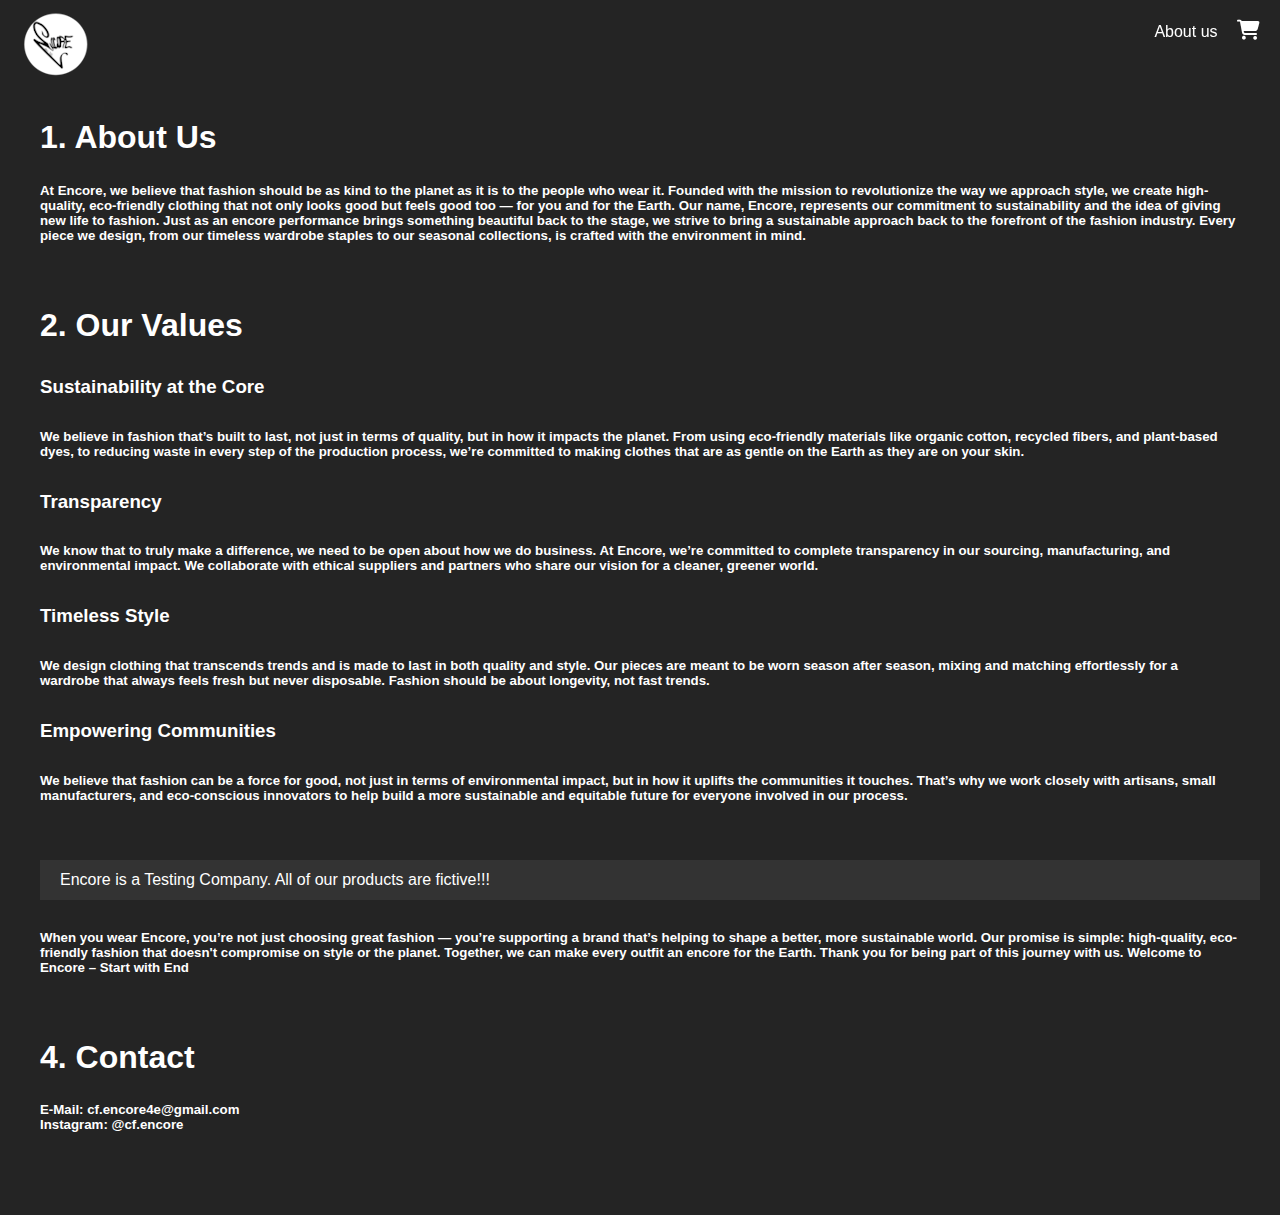
<file: about.html>
<!DOCTYPE html>
<html lang="en">
<head>
    <meta charset="UTF-8">
    <meta name="viewport" content="width=device-width, initial-scale=1.0">
    <title>Encore - About</title>
    <link rel="stylesheet" href="https://cdnjs.cloudflare.com/ajax/libs/font-awesome/6.4.0/css/all.min.css">
    <link rel="stylesheet" href="css/about.css">
    <link rel="icon" type="image/png" href="media/roundedlogo.png">
</head>
<body>
    <div class="container">
        <header>
            <div class="content">
                <a href="index.html">
                    <div class="logo">
                        <img src="media/resizedlogo.png" alt="Encore Logo">
                    </div>
                </a>
                <div class="icons">
                    <a href="about.html">
                    <span class="text">About us</span>
                    </a>
                    <a href="cart.html">
                        <i class="fas fa-shopping-cart"></i>
                    </a>
                </div>
            </div>
        </header>
        <br>
        <br>
        <br>
        <h1>1. About Us</h1>
        <h5>At Encore, we believe that fashion should be as kind to the planet as it is to the people who wear it. Founded with the mission to revolutionize the way we approach style, we create high-quality, eco-friendly clothing that not only looks good but feels good too — for you and for the Earth.

            Our name, Encore, represents our commitment to sustainability and the idea of giving new life to fashion. Just as an encore performance brings something beautiful back to the stage, we strive to bring a sustainable approach back to the forefront of the fashion industry. Every piece we design, from our timeless wardrobe staples to our seasonal collections, is crafted with the environment in mind.</h5>
        <br>
        <br>
        <h1>2. Our Values</h1>
        <br>
        <h3>Sustainability at the Core</h3>
        <h5>We believe in fashion that’s built to last, not just in terms of quality, but in how it impacts the planet. From using eco-friendly materials like organic cotton, recycled fibers, and plant-based dyes, to reducing waste in every step of the production process, we’re committed to making clothes that are as gentle on the Earth as they are on your skin.</h5>
        <h3>Transparency</h3>
        <h5>We know that to truly make a difference, we need to be open about how we do business. At Encore, we’re committed to complete transparency in our sourcing, manufacturing, and environmental impact. We collaborate with ethical suppliers and partners who share our vision for a cleaner, greener world.</h5>
        <h3>Timeless Style</h3>
        <h5>We design clothing that transcends trends and is made to last in both quality and style. Our pieces are meant to be worn season after season, mixing and matching effortlessly for a wardrobe that always feels fresh but never disposable. Fashion should be about longevity, not fast trends.</h5>
        <h3>Empowering Communities</h3>
        <h5>We believe that fashion can be a force for good, not just in terms of environmental impact, but in how it uplifts the communities it touches. That’s why we work closely with artisans, small manufacturers, and eco-conscious innovators to help build a more sustainable and equitable future for everyone involved in our process.</h5>
        <br>
        <br>
        <h1>3. Our Promises</h1>
        <h5>When you wear Encore, you’re not just choosing great fashion — you’re supporting a brand that’s helping to shape a better, more sustainable world. Our promise is simple: high-quality, eco-friendly fashion that doesn't compromise on style or the planet. Together, we can make every outfit an encore for the Earth.

            Thank you for being part of this journey with us.
            
            Welcome to Encore – Start with End</h5>
        <br>
        <br>
        <h1>4. Contact</h1>
        <h5>
            E-Mail: cf.encore4e@gmail.com<br>
            Instagram: @cf.encore
        </h5>
        <footer>Encore is a Testing Company. All of our products are fictive!!!</footer>
        </div>
</body>
</html>
</file>
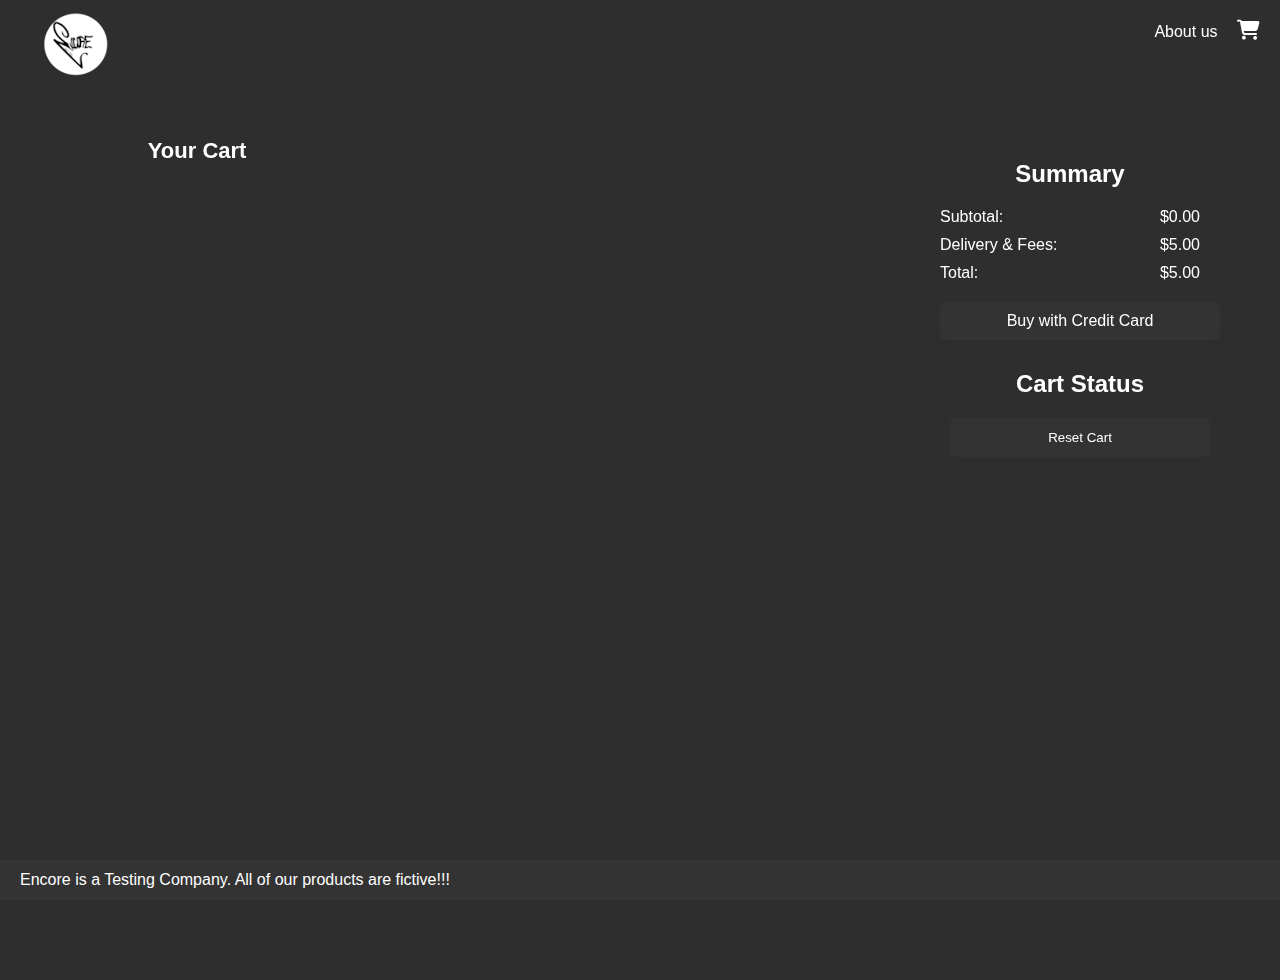
<file: cart.html>
<!DOCTYPE html>
<html lang="en">
<head>
    <meta charset="UTF-8">
    <meta name="viewport" content="width=device-width, initial-scale=1.0">
    <title>Encore - Cart</title>
    <link rel="stylesheet" href="https://cdnjs.cloudflare.com/ajax/libs/font-awesome/6.4.0/css/all.min.css">
    <link rel="stylesheet" href="css/cart.css">
    <link rel="icon" type="image/png" href="media/roundedlogo.png">
    <script src="cart.js"></script>
</head>
<body>
    <div class="container">
        <header>
            <div class="content">
                <a href="index.html">
                    <div class="logo">
                        <img src="media/resizedlogo.png" alt="Encore Logo">
                    </div>
                </a>
                <div class="icons">
                    <a href="about.html">About us</a>
                    <a href="cart.html">
                        <i class="fas fa-shopping-cart"></i>
                    </a>
                </div>
            </div>
        </header>
        
        <div class="content">
            <h2 class="cart-title">Your Cart</h2>
            <div class="cart-container">
                <div class="cart-items">
                    <div id="cart-items"></div>
                </div>
                
                <div class="summary">
                    <h2>Summary</h2>
                    <div class="summary-item">
                        <span>Subtotal:</span>
                        <span id="subtotal">$0.00</span>
                    </div>
                    <div class="summary-item">
                        <span>Delivery & Fees:</span>
                        <span id="delivery-fees">$0.00</span>
                    </div>
                    <div class="summary-item">
                        <span>Total:</span>
                        <span id="total">$0.00</span>
                    </div>
                    <a href="payment.html" class="buy-button">Buy with Credit Card</a>

                    <div class="cart-status">
                    <h2>Cart Status</h2>
                    <ul id="cart-items"></ul>
                    <button id="reset-cart">Reset Cart</button>
                    </div>
                </div>
            </div>
        </div>
    </div>
    <footer>Encore is a Testing Company. All of our products are fictive!!!</footer>
</body>
</html>
</file>
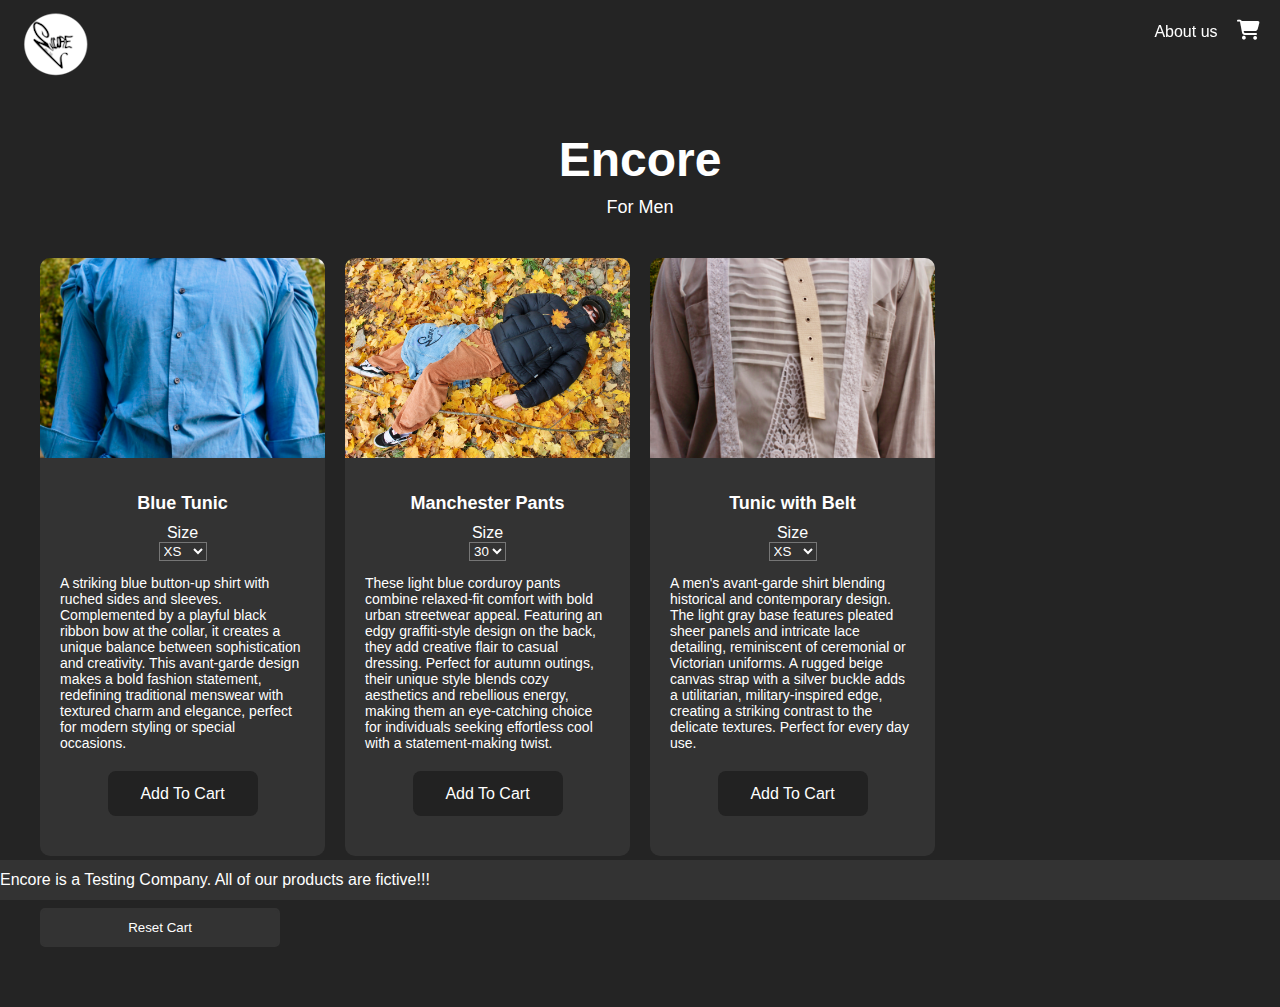
<file: menstore.html>
<!DOCTYPE html>
<html lang="en">
<head>
    <meta charset="UTF-8">
    <meta name="viewport" content="width=device-width, initial-scale=1.0">
    <title>Encore - Men</title>
    <link rel="stylesheet" href="https://cdnjs.cloudflare.com/ajax/libs/font-awesome/6.4.0/css/all.min.css">
    <link rel="stylesheet" href="css/store.css">
    <link rel="icon" type="image/png" href="media/roundedlogo.png">
    <script src="cart.js"></script>
    <script src="store.js"></script>
</head>
<body>
    <div class="container">
        <header>
            <a href="index.html">
                <div class="logo">
                    <img src="media/resizedlogo.png" alt="Encore Logo">
                </div>
            </a>

            <div class="content">
                <div class="icons">
                    <a href="about.html">About us</a>
                    <a href="cart.html">
                        <i class="fas fa-shopping-cart"></i>
                    </a>
                </div>
            </div>
        </header>
        
        <h1>Encore</h1>
        <div class="subtitle">For Men</div>
        
        <div class="product-grid">
            <div class="product-card">
                <img src="media/products/men/elegance-shirt.jpeg" alt="Product 1" class="product-image">
                <div class="product-info">
                    <h2>Blue Tunic</h2>
                    <label for="size">Size</label>
                    <select name="size" id="size">
                        <option value="xs">XS</option>
                        <option value="s">S</option>
                        <option value="m">M</option>
                        <option value="l">L</option>
                        <option value="xl">XL</option>
                        <option value="xxl">XXL</option>
                    </select>
                    <p>A striking blue button-up shirt with ruched sides and sleeves. Complemented by a playful black ribbon bow at the collar, it creates a unique balance between sophistication and creativity. This avant-garde design makes a bold fashion statement, redefining traditional menswear with textured charm and elegance, perfect for modern styling or special occasions.</p>
                    
                    <div class="button" data-tooltip="PRICE $109,99" onclick="addToCart('Blue Shirt', 109.99)">
                        <div class="button-wrapper">
                            <div class="text">Add To Cart</div>
                            <span class="icon">
                                <svg xmlns="http://www.w3.org/2000/svg" width="16" height="16" fill="currentColor" class="bi bi-cart2" viewBox="0 0 16 16">
                                    <path d="M0 2.5A.5.5 0 0 1 .5 2H2a.5.5 0 0 1 .485.379L2.89 4H14.5a.5.5 0 0 1 .485.621l-1.5 6A.5.5 0 0 1 13 11H4a.5.5 0 0 1-.485-.379L1.61 3H.5a.5.5 0 0 1-.5-.5zM3.14 5l1.25 5h8.22l1.25-5H3.14zM5 13a1 1 0 1 0 0 2 1 1 0 0 0 0-2zm-2 1a2 2 0 1 1 4 0 2 2 0 0 1-4 0zm9-1a1 1 0 1 0 0 2 1 1 0 0 0 0-2zm-2 1a2 2 0 1 1 4 0 2 2 0 0 1-4 0z"></path>
                                </svg>
                            </span>
                        </div>
                    </div>
                </div>
            </div>
            <div class="product-card">
                <img src="media/products/men/manchester-pants.jpeg" alt="Product 2" class="product-image">
                <div class="product-info">
                    <h2>Manchester Pants</h2>
                    <label for="size">Size</label>
                    <select name="size" id="size">
                        <option value="30">30</option>
                        <option value="32">32</option>
                        <option value="34">34</option>
                        <option value="36">36</option>
                        <option value="38">38</option>
                        <option value="40">40</option>
                    </select>
                    <p>These light blue corduroy pants combine relaxed-fit comfort with bold urban streetwear appeal. Featuring an edgy graffiti-style design on the back, they add creative flair to casual dressing. Perfect for autumn outings, their unique style blends cozy aesthetics and rebellious energy, making them an eye-catching choice for individuals seeking effortless cool with a statement-making twist.</p>
                    
                    <div class="button" data-tooltip="PRICE $115,00" onclick="addToCart('Encore Denim Trousers', 115.00)">
                        <div class="button-wrapper">
                            <div class="text">Add To Cart</div>
                            <span class="icon">
                                <svg xmlns="http://www.w3.org/2000/svg" width="16" height="16" fill="currentColor" class="bi bi-cart2" viewBox="0 0 16 16">
                                    <path d="M0 2.5A.5.5 0 0 1 .5 2H2a.5.5 0 0 1 .485.379L2.89 4H14.5a.5.5 0 0 1 .485.621l-1.5 6A.5.5 0 0 1 13 11H4a.5.5 0 0 1-.485-.379L1.61 3H.5a.5.5 0 0 1-.5-.5zM3.14 5l1.25 5h8.22l1.25-5H3.14zM5 13a1 1 0 1 0 0 2 1 1 0 0 0 0-2zm-2 1a2 2 0 1 1 4 0 2 2 0 0 1-4 0zm9-1a1 1 0 1 0 0 2 1 1 0 0 0 0-2zm-2 1a2 2 0 1 1 4 0 2 2 0 0 1-4 0z"></path>
                                </svg>
                            </span>
                        </div>
                    </div>
                </div>
            </div>
            <div class="product-card">
                <img src="media/products/men/modern-officers-formal.jpeg" alt="Product 3" class="product-image">
                <div class="product-info">
                    <h2>Tunic with Belt</h2>
                    <label for="size">Size</label>
                    <select name="size" id="size">
                        <option value="xs">XS</option>
                        <option value="s">S</option>
                        <option value="m">M</option>
                        <option value="l">L</option>
                        <option value="xl">XL</option>
                        <option value="xxl">XXL</option>
                    </select>
                    <p>A men's avant-garde shirt blending historical and contemporary design. The light gray base features pleated sheer panels and intricate lace detailing, reminiscent of ceremonial or Victorian uniforms. A rugged beige canvas strap with a silver buckle adds a utilitarian, military-inspired edge, creating a striking contrast to the delicate textures. Perfect for every day use.</p>
                    
                    <div class="button" data-tooltip="PRICE $120,00" onclick="addToCart('Modern Officer´s Formal', 120.00)">
                        <div class="button-wrapper">
                            <div class="text">Add To Cart</div>
                            <span class="icon">
                                <svg xmlns="http://www.w3.org/2000/svg" width="16" height="16" fill="currentColor" class="bi bi-cart2" viewBox="0 0 16 16">
                                    <path d="M0 2.5A.5.5 0 0 1 .5 2H2a.5.5 0 0 1 .485.379L2.89 4H14.5a.5.5 0 0 1 .485.621l-1.5 6A.5.5 0 0 1 13 11H4a.5.5 0 0 1-.485-.379L1.61 3H.5a.5.5 0 0 1-.5-.5zM3.14 5l1.25 5h8.22l1.25-5H3.14zM5 13a1 1 0 1 0 0 2 1 1 0 0 0 0-2zm-2 1a2 2 0 1 1 4 0 2 2 0 0 1-4 0zm9-1a1 1 0 1 0 0 2 1 1 0 0 0 0-2zm-2 1a2 2 0 1 1 4 0 2 2 0 0 1-4 0z"></path>
                                </svg>
                            </span>
                        </div>
                    </div>
                </div>
            </div>
            <!-- Add more product cards here -->
        </div>

        <!-- Cart Display Section -->
        <div class="cart-status">
            <h2>Cart Status</h2>
            <ul id="cart-items"></ul>
            <button id="reset-cart">Reset Cart</button>
        </div>
    </div>
    <footer>Encore is a Testing Company. All of our products are fictive!!!</footer>
</body>
</html>
</file>
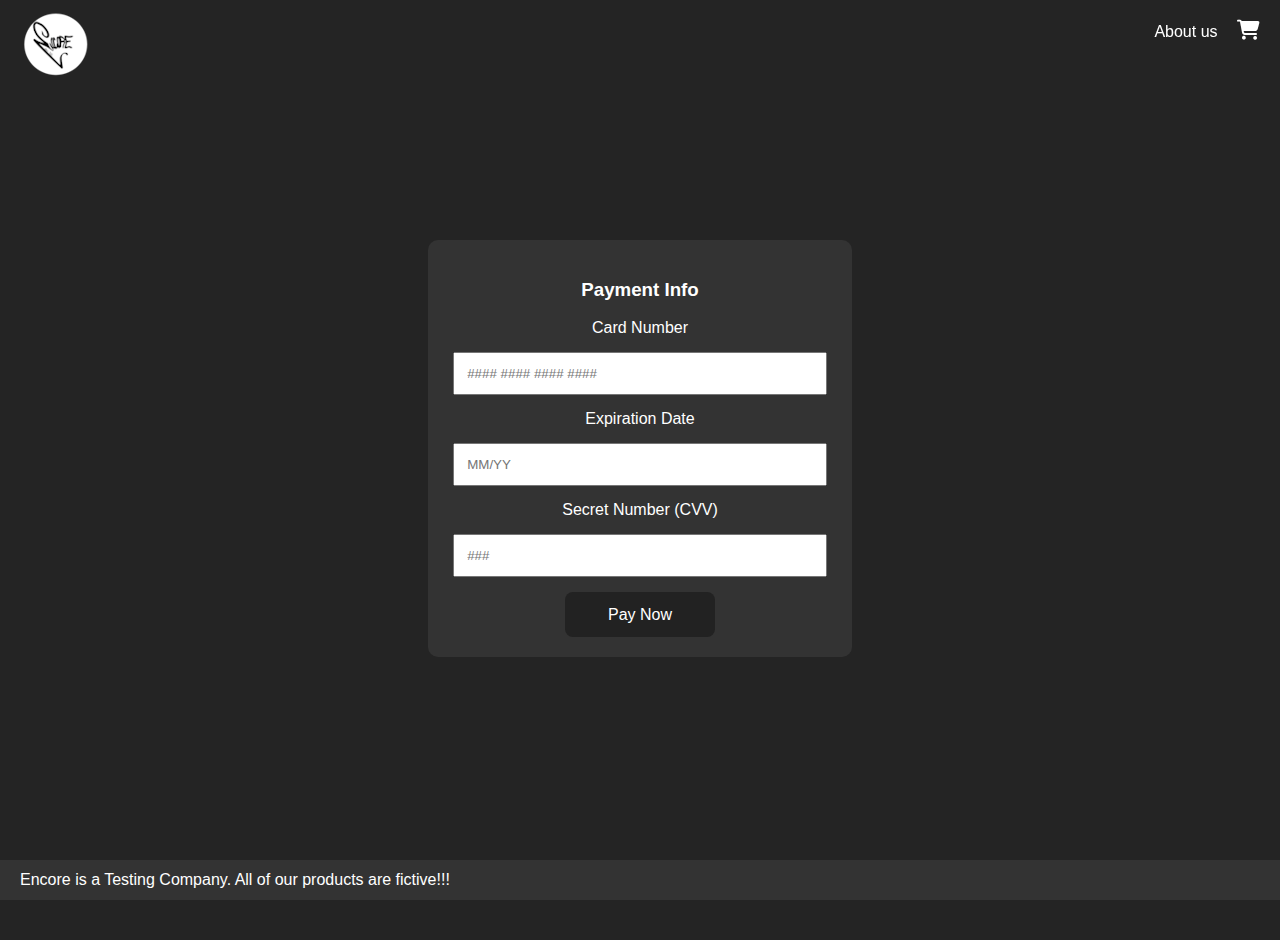
<file: payment.html>
<!DOCTYPE html>
<html lang="en">
<head>
    <meta charset="UTF-8">
    <meta name="viewport" content="width=device-width, initial-scale=1.0">
    <title>Encore - Payment</title>
    <link rel="stylesheet" href="https://cdnjs.cloudflare.com/ajax/libs/font-awesome/6.4.0/css/all.min.css">
    <link rel="stylesheet" href="css/payment.css">
    <link rel="icon" type="image/png" href="media/roundedlogo.png">
    <script src="payment.js"></script>
</head>
<body>
    <div class="container">
        <header>
            <div class="content">
                <a href="index.html">
                    <div class="logo">
                        <img src="media/resizedlogo.png" alt="Encore Logo">
                    </div>
                </a>
                <div class="icons">
                    <a href="about.html">About us</a>
                    <a href="cart.html">
                        <i class="fas fa-shopping-cart"></i>
                    </a>
                </div>
            </div>
        </header>

        <div class="product-card">
            <h3>Payment Info</h3>
            
            <label for="card-number">Card Number</label>
            <input type="text" id="card-number" placeholder="#### #### #### ####" maxlength="19">
            
            <label for="expiry-date">Expiration Date</label>
            <input type="text" id="expiry-date" placeholder="MM/YY" maxlength="5">
            
            <label for="secret-number">Secret Number (CVV)</label>
            <input type="text" id="secret-number" placeholder="###" maxlength="3">
            
            <a href="success.html">
                <div class="button" disabled>
                    <div class="button-wrapper">
                        <div class="text">Pay Now</div>
                        <span class="icon">
                            <i class="fa-solid fa-credit-card"></i>
                        </span>
                    </div>
                </div>
            </a>
        </div>
    </div>

    <footer>Encore is a Testing Company. All of our products are fictive!!!</footer>
</body>
</html>
</file>
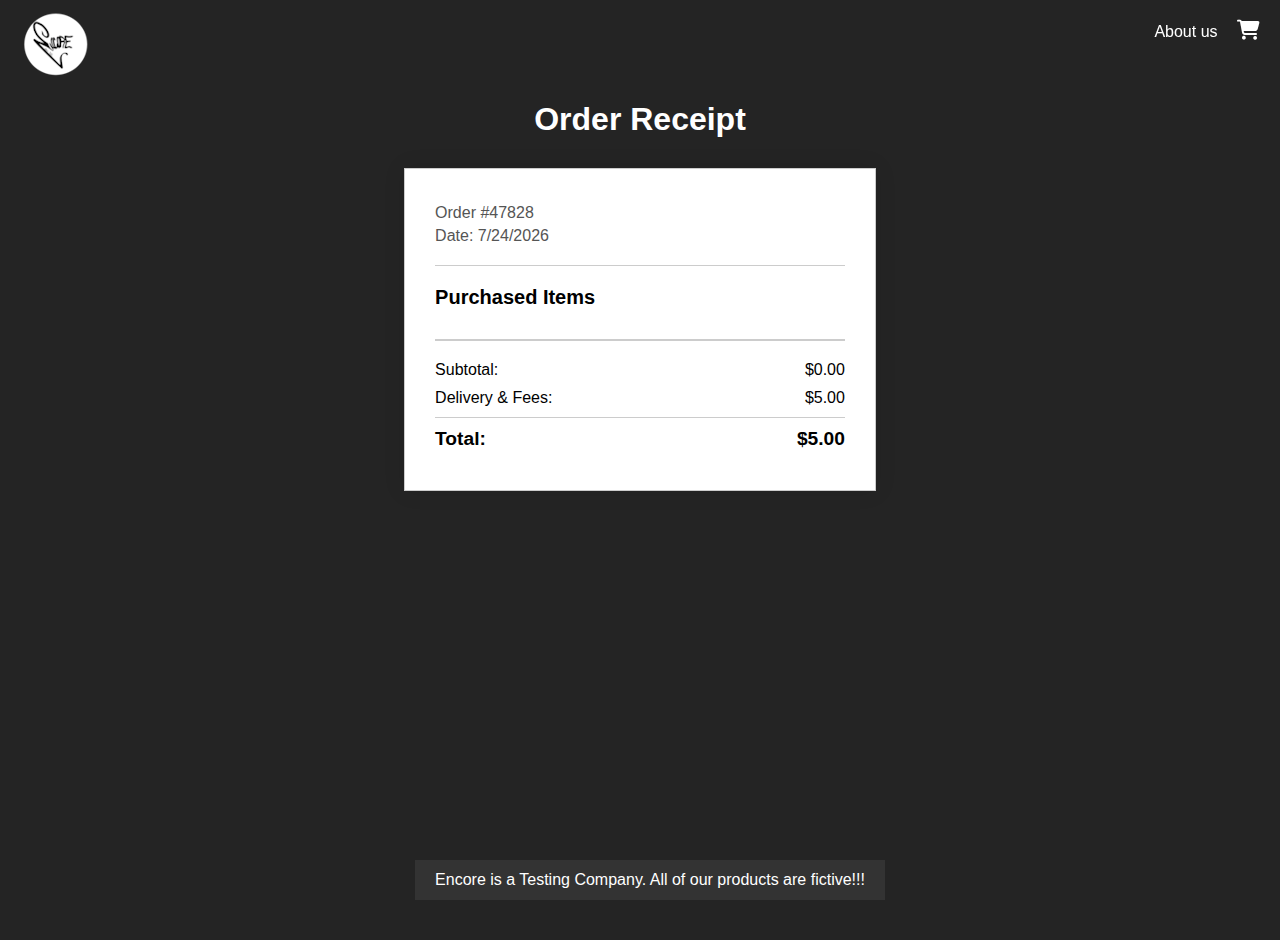
<file: success.html>
<!DOCTYPE html>
<html lang="en">
<head>
    <meta charset="UTF-8">
    <meta name="viewport" content="width=device-width, initial-scale=1.0">
    <title>Encore - Receipt</title>
    <link rel="stylesheet" href="https://cdnjs.cloudflare.com/ajax/libs/font-awesome/6.4.0/css/all.min.css">
    <link rel="stylesheet" href="css/success.css"> <!-- Updated to success.css -->
    <link rel="icon" type="image/png" href="media/roundedlogo.png">
    <script src="cart.js"></script>
</head>
<body>
    <div class="container">
        <header>
            <div class="content">
                <a href="index.html">
                    <div class="logo">
                        <img src="media/resizedlogo.png" alt="Encore Logo">
                    </div>
                </a>
                <div class="icons">
                    <a href="about.html">
                    <span class="text">About us</span>
                    </a>
                    <a href="cart.html">
                        <i class="fas fa-shopping-cart"></i>
                    </a>
                </div>
            </div>
        </header>
        
        <div class="receipt-container">
            <h1>Order Receipt</h1>
            <div class="receipt">
                <div class="receipt-header">
                    <p>Order #</p>
                    <p>Date: </p>
                </div>
                
                <div class="receipt-items">
                    <h2>Purchased Items</h2>
                    <ul id="cart-items">
                        <!-- Items will be populated by JavaScript -->
                    </ul>
                </div>
                
                <div class="receipt-summary">
                    <div class="summary-item">
                        <span>Subtotal:</span>
                        <span id="subtotal">$0.00</span>
                    </div>
                    <div class="summary-item">
                        <span>Delivery & Fees:</span>
                        <span id="delivery-fees">$0.00</span>
                    </div>
                    <div class="summary-item total">
                        <span>Total:</span>
                        <span id="total">$0.00</span>
                    </div>
                </div>
            </div>
        </div>
        
        <footer>
            <p>Encore is a Testing Company. All of our products are fictive!!!</p>
        </footer>
    </div>
</body>
</html>
</file>
<file: css/about.css>
body, html {
    margin: 0;
    padding: 0;
    font-family: Arial, sans-serif;
    background-color: #242424;
    color: #fff;
    height: 100%;
    font-size: 16px;
}

.container {
    max-width: 1200px;
    margin: 0 auto;
    padding: 20px;
    display: flex;
    flex-direction: column;
    min-height: 100%;
}

footer {
    min-width: 100%;
    width: 100%;
    height: 40px;
    align-content: center;
    background-color: #333;
    position: sticky;
    font-size: clamp(6px, 3vw, 16px);
    bottom: 0;
    padding-left: 20px;
    right: 0;
}

header {
    display: flex;
    justify-content: space-between;
    align-items: center;
    margin-bottom: 40px;
}

.logo {
    position: fixed;
    top: 10px;
    left: 20px;
    width: 150px;
    height: auto;
    z-index: 1000;
}

.icons {
    position: fixed;
    top: 20px;
    right: 20px;
    z-index: 1000;
}

.icons i {
    margin-left: 15px;
    font-size: 20px;
    cursor: pointer;
}

.content {
    display: flex;
    flex-direction: column;
    align-items: center;
    flex-grow: 1;
}

a:link, a:visited, a:hover, a:active {
    color: white;
    text-decoration: none;
}

h1 {
    font-family:'Segoe UI', Tahoma, Geneva, Verdana, sans-serif;
    line-height: 4px;
}

h3 {
    font-family: 'Trebuchet MS', 'Lucida Sans Unicode', 'Lucida Grande', 'Lucida Sans', Arial, sans-serif;
    line-height: 3px;
}

h5 {
    font-family: Arial, Helvetica, sans-serif;
    line-height: 15px;
}
</file>
<file: css/cart.css>
@import url('store.css');

body, html {
    margin: 0;
    padding: 0;
    height: 100%;
    font-family: Arial, sans-serif;
    background-color: #2e2e2e;
}

.container {
    position: relative;
    height: 100%;
    overflow: hidden;
}

footer {
    min-width: 100%;
    width: 100%;
    height: 40px;
    align-content: center;
    background-color: #333;
    position: sticky;
    font-size: clamp(6px, 3vw, 16px);
    bottom: 0;
    padding-left: 20px;
    right: 0;
}

header {
    display: flex;
    justify-content: space-between;
    align-items: center;
    margin-bottom: 40px;
}

.logo {
    position: fixed;
    top: 10px;
    left: 0px;
    width: 150px;
    height: auto;
    z-index: 1000;
}

.icons {
    position: fixed;
    top: 20px;
    right: 20px;
    z-index: 1000;
}

.icons i {
    margin-left: 15px;
    font-size: 20px;
    cursor: pointer;
}

.content {
    display: flex;
    flex-direction: column;
    align-items: center;
    flex-grow: 1;
}

a:link, a:visited, a:hover, a:active {
    color: white;
    text-decoration: none;
}

.cart-title {
    width: 300px;
    font-size: 22px;
    margin-bottom: 20px;
}

.cart-container {
    display: flex;
    flex-direction: column;
    width: 100%;
    max-width: 800px;
}

.cart-items {
    flex: 1;
    padding: 20px;
    box-sizing: border-box;
}

#cart-items {
    list-style-type: none;
    padding: 0;
}

#cart-items li {
    margin-bottom: 10px;
}

.summary {
    width: 100%;
    padding: 20px;
    box-sizing: border-box;
}

.summary h2 {
    font-size: 24px;
    margin-bottom: 20px;
}

.summary-item {
    display: flex;
    justify-content: space-between;
    margin-bottom: 10px;
}

.cart-status {
    display: block;
    width: 100%;
    padding: 10px;
}

button {
    display: block;
    width: 100%;
    padding: 10px;
    border-radius: 5px;
    border-style: solid;
    border-color: #333;
    color: #fff;
    background-color: #333;
    z-index: -1;
}

.buy-button {
    display: block;
    width: 100%;
    padding: 10px;
    background-color: #333;
    color: #fff;
    text-align: center;
    text-decoration: none;
    border-radius: 5px;
    margin-top: 20px;
}

@media (min-width: 901px) {
    .content {
        flex-direction: row;
        justify-content: space-between;
        align-items: flex-start;
    }

    .cart-title {
        align-self: flex-start;
        margin-left: 20px;
    }

    .cart-container {
        flex-direction: row;
        justify-content: space-between;
        max-width: none;
    }

    .cart-items {
        flex: 2;
        padding-right: 40px;
    }

    .summary {
        flex: 1;
        max-width: 300px;
    }
}

@media (max-width: 900px) {
    .cart-container {
        flex-direction: column;
        align-items: center;
    }

    .cart-items, .summary {
        width: 100%;
        max-width: 600px;
        padding: 10px;
    }

    .cart-title {
        font-size: 20px;
    }

    .summary h2 {
        font-size: 20px;
    }

    .buy-button {
        padding: 8px;
    }
}

@media (max-width: 600px) {
    .cart-title {
        font-size: 18px;
    }

    .summary h2 {
        font-size: 18px;
    }

    .buy-button {
        padding: 6px;
    }
}
</file>
<file: css/store.css>
body, html {
    margin: 0;
    padding: 0;
    font-family: Arial, sans-serif;
    background-color: #242424;
    color: #fff;
    height: 100%;
}

.container {
    max-width: 1200px;
    margin: 0 auto;
    padding: 20px;
    display: flex;
    flex-direction: column;
    min-height: 100%;
}

header {
    display: flex;
    justify-content: space-between;
    align-items: center;
    margin-bottom: 40px;
}

footer {
    width: 100%;
    height: 40px;
    align-content: center;
    background-color: #333;
    position: sticky;
    bottom: 0;
    right: 0;
}

.logo {
    position: fixed;
    top: 10px;
    left: 20px;
    width: 150px;
    height: auto;
    z-index: 1000;
}

a:link {
    color: white;
    text-decoration: none;
}

a:visited {
    color: white;
    text-decoration: none;
}

a:hover {
    color: white;
    text-decoration: none;
}

a:active {
    color: white;
    text-decoration: none;
}

.icons {
    position: fixed;
    top: 20px;
    right: 20px;
    z-index: 1000;
}

.icons i {
    margin-left: 15px;
    font-size: 20px;
    cursor: pointer;
}

.reset-cart {
    display: block;
    width: 200px;
    cursor: pointer;
    padding: 10px;
    background-color: #333;
    color: #fff;
    text-align: center;
    text-decoration: none;
    border-radius: 5px;
    margin-top: 20px;
}

.content {
    position: relative;
    z-index: 1;
    color: white;
    text-align: center;
    padding: 20px;
    display: flex;
    justify-content: space-between;
    flex-grow: 1;
}

h1 {
    text-align: center;
    font-size: 48px;
    margin-bottom: 10px;
}

.subtitle {
    text-align: center;
    font-size: 18px;
    margin-bottom: 40px;
}

button {
    display: block;
    width: 20%;
    padding: 10px;
    border-radius: 5px;
    border-style: solid;
    border-color: #333;
    color: #fff;
    background-color: #333;
}

.product-grid {
    display: grid;
    grid-template-columns: repeat(4, 1fr);
    gap: 20px;
}

@media (max-width: 1200px) {
    .product-grid {
        grid-template-columns: repeat(3, 1fr);
    }
}

@media (max-width: 900px) {
    .product-grid {
        grid-template-columns: repeat(2, 1fr);
    }
}

@media (max-width: 600px) {
    .product-grid {
        grid-template-columns: repeat(1, 1fr);
    }
}

.product-card {
    background-color: #333;
    border-radius: 10px;
    overflow: hidden;
    display: flex;
    flex-direction: column;
    justify-content: space-between;
    align-items: center;
    padding-bottom: 20px;
}

.product-image {
    width: 100%;
    height: 200px;
    object-fit: cover;
}

.product-info {
    padding: 20px;
    display: flex;
    flex-direction: column;
    justify-content: center;
    align-items: center;
    flex-grow: 1;
}

h2 {
    font-size: 18px;
    margin-bottom: 10px;
}

p {
    font-size: 14px;
    margin-bottom: 20px;
}

.icons {
    position: fixed;
    top: 20px;
    right: 20px;
    z-index: 1000;
}

.icons i {
    margin-left: 15px;
    font-size: 20px;
    cursor: pointer;
}

.button {
    --width: 150px;
    --height: 45px;
    --tooltip-height: 35px;
    --tooltip-width: 120px;
    --gap-between-tooltip-to-button: 18px;
    --button-color: #222;
    --tooltip-color: #fff;
    width: var(--width);
    height: var(--height);
    background: var(--button-color);
    position: relative;
    text-align: center;
    border-radius: 0.5em;
    font-family: "Arial";
    transition: 0.7s;
    cursor: pointer;
    overflow: hidden;
    margin-top: auto;
    margin-bottom: auto;
}

.button::before {
    position: absolute;
    content: attr(data-tooltip);
    width: var(--tooltip-width);
    height: var(--tooltip-height);
    background-color: #555;
    font-size: 0.9rem;
    color: #fff;
    border-radius: 0.25em;
    line-height: var(--tooltip-height);
    bottom: calc(var(--height) + var(--gap-between-tooltip-to-button) + 10px);
    left: calc(50% - var(--tooltip-width) / 2);
    text-align: center;
}

.button::after {
    position: absolute;
    content: "";
    width: 0;
    height: 0;
    border: 10px solid transparent;
    border-top-color: #555;
    left: calc(50% - 10px);
    bottom: calc(100% + var(--gap-between-tooltip-to-button) - 10px);
}

.button::after,
.button::before {
    opacity: 0;
    visibility: hidden;
    transition: all 0.5s;
}

.button-wrapper,
.text,
.icon {
    position: absolute;
    width: 100%;
    height: 100%;
    left: 0;
    top: 0;
    color: #fff;
}

.text {
    display: flex;
    align-items: center;
    justify-content: center;
    position: relative;
}

.text,
.icon {
    transition: top 0.5s;
}

.icon {
    color: #fff;
    top: 100%;
    display: flex;
    align-items: center;
    justify-content: center;
}

.icon svg {
    width: 24px;
    height: 24px;
}

.button:hover {
    background: #444;
}

.button:hover .text {
    top: -100%;
}

.button:hover .icon {
    top: 0;
}

.button:hover:before,
.button:hover:after {
    opacity: 1;
    visibility: visible;
}

.button:hover:after {
    bottom: calc(var(--height) + var(--gap-between-tooltip-to-button) - 20px);
}

.button:hover:before {
    bottom: calc(var(--height) + var(--gap-between-tooltip-to-button));
}

.modal {
    display: none;
    position: fixed;
    z-index: 1000;
    padding-top: 100px;
    left: 0;
    top: 0;
    width: 100%;
    height: 100%;
    overflow: auto;
    background-color: rgb(0,0,0);
    background-color: rgba(0,0,0,0.9);
}

.modal-content {
    margin: auto;
    display: block;
    width: 80%;
    max-width: 700px;
}

.close {
    position: absolute;
    top: 15px;
    right: 35px;
    color: #f1f1f1;
    font-size: 40px;
    font-weight: bold;
    transition: 0.3s;
}

.close:hover,
.close:focus {
    color: #bbb;
    text-decoration: none;
    cursor: pointer;
}

option {
    color: #fff;
    background-color: #333;
}

select {
    color: #fff;
    background-color: #333;
}
</file>
<file: css/payment.css>
body, html {
    margin: 0;
    padding: 0;
    font-family: Arial, sans-serif;
    background-color: #242424;
    color: #fff;
    height: 100%;
}

.container {
    position: relative;
    height: 100%;
    overflow: hidden;
}

.h6 {
    margin: 0 0 0 10px;
}

a:link, a:visited, a:hover, a:active {
    color: white;
    text-decoration: none;
}

footer {
    min-width: 100%;
    left: 40px;
    width: 100%;
    height: 40px;
    align-content: center;
    background-color: #333;
    position: sticky;
    font-size: clamp(6px, 3vw, 16px);
    bottom: 0;
    padding-left: 20px;
    right: 0;
}

label {
    display: block;
}

.icons {
    position: fixed;
    color: white;
    top: 20px;
    right: 20px;
    z-index: 1000;
}

.icons i {
    margin-left: 15px;
    color: white;
    font-size: 20px;
    cursor: pointer;
}

.logo {
    position: fixed;
    top: 10px;
    left: 20px;
    width: 150px;
    height: auto;
    z-index: 1000;
}

.product-card {
    background-color: #333;
    margin: 0 auto;
    margin-top: 15rem;
    border-radius: 10px;
    padding: 20px;
    max-width: 30%;
    min-width: 300px;
    overflow: hidden;
    z-index: 10;
    
    display: flex;
    flex-direction: column;
    justify-content: center;
    align-items: center;
    text-align: center;
}

input[type=text],
input[type=number] {
    display: block;
    width: 90%;
    padding: 12px;
    margin: 15px 1px;
}

.button {
    --width: 150px;
    --height: 45px;
    --tooltip-height: 35px;
    --tooltip-width: 120px;
    --gap-between-tooltip-to-button: 18px;
    --button-color: #222;
    --tooltip-color: #fff;
    width: var(--width);
    height: var(--height);
    background: var(--button-color);
    position: relative;
    text-align: center;
    border-radius: 0.5em;
    font-family: "Arial";
    transition: 0.7s;
    cursor: pointer;
    overflow: hidden;
    margin: auto;
}

.button::before {
    position: absolute;
    content: attr(data-tooltip);
    width: var(--tooltip-width);
    height: var(--tooltip-height);
    background-color: #555;
    font-size: 0.9rem;
    color: #fff;
    border-radius: 0.25em;
    line-height: var(--tooltip-height);
    bottom: calc(var(--height) + var(--gap-between-tooltip-to-button) + 10px);
    left: calc(50% - var(--tooltip-width) / 2);
    text-align: center;
}

.button::after {
    position: absolute;
    content: "";
    width: 0;
    height: 0;
    border: 10px solid transparent;
    border-top-color: #555;
    left: calc(50% - 10px);
    bottom: calc(100% + var(--gap-between-tooltip-to-button) - 10px);
}

.button::after,
.button::before {
    opacity: 0;
    visibility: hidden;
    transition: all 0.5s;
}

.button-wrapper,
.text,
.icon {
    position: absolute;
    width: 100%;
    height: 100%;
    left: 0;
    top: 0;
    color: #fff;
}

.text {
    display: flex;
    align-items: center;
    justify-content: center;
    position: relative;
}

.text,
.icon {
    transition: top 0.5s;
}

.icon {
    color: #fff;
    top: 100%;
    display: flex;
    align-items: center;
    justify-content: center;
}

.icon svg {
    width: 24px;
    height: 24px;
}

.button:hover {
    background: #444;
}

.button:hover .text {
    top: -100%;
}

.button:hover .icon {
    top: 0;
}

.button:hover:before,
.button:hover:after {
    opacity: 1;
    visibility: visible;
}

.button:hover:after {
    bottom: calc(var(--height) + var(--gap-between-tooltip-to-button) - 20px);
}

.button:hover:before {
    bottom: calc(var(--height) + var(--gap-between-tooltip-to-button));
}
</file>
<file: css/success.css>
body, html {
    margin: 0;
    padding: 0;
    font-family: Arial, sans-serif;
    background-color: #242424;
    color: #fff; /* Changed to black for the receipt text */
    min-height: 100vh;
    display: flex;
    justify-content: center;
    align-items: center;
}

.container {
    max-width: 1200px;
    margin: 0 auto;
    padding: 20px;
    display: flex;
    flex-direction: column;
    min-height: 100vh;
}

a:link, a:visited, a:hover, a:active {
    color: white;
    text-decoration: none;
}

h1 {
    color: #fff
}

header {
    display: flex;
    justify-content: space-between;
    align-items: center;
    margin-bottom: 40px;
}

.logo {
    position: fixed;
    top: 10px;
    left: 20px;
    width: 150px;
    height: auto;
    z-index: 1000;
}

.icons {
    position: fixed;
    top: 20px;
    right: 20px;
    z-index: 1000;
}

.icons i {
    margin-left: 15px;
    font-size: 20px;
    cursor: pointer;
}

.receipt-container {
    flex: 1;
    display: flex;
    flex-direction: column;
    align-items: center;
    padding: 20px;
}

.receipt-container h1 {
    margin-bottom: 30px;
    color: #fff;
}

.receipt {
    background-color: #fff;
    padding: 30px;
    width: 100%;
    max-width: 600px;
    box-shadow: 0 0 20px rgba(0, 0, 0, 0.1);
    border: 1px solid #ccc;
}

.receipt-header {
    border-bottom: 1px solid #ccc;
    padding-bottom: 15px;
    margin-bottom: 20px;
}

.receipt-header p {
    margin: 5px 0;
    color: #555;
}

.receipt-items {
    margin-bottom: 30px;
}

.receipt-items h2 {
    font-size: 20px;
    margin-bottom: 15px;
    color: #000;
}

#cart-items {
    list-style: none;
    padding: 0;
}

#cart-items li {
    display: flex;
    justify-content: space-between;
    padding: 10px 0;
    border-bottom: 1px solid #ccc;
    color: #000;
}

.receipt-summary {
    border-top: 2px solid #ccc;
    padding-top: 20px;
}

.summary-item {
    display: flex;
    justify-content: space-between;
    margin-bottom: 10px;
    color: #000;
}

.summary-item.total {
    border-top: 1px solid #ccc;
    padding-top: 10px;
    margin-top: 10px;
    font-weight: bold;
    font-size: 1.2em;
    color: #000;
}

footer {
    min-width: 100%;
    width: 100%;
    height: 40px;
    align-content: center;
    background-color: #333;
    position: sticky;
    font-size: clamp(6px, 3vw, 16px);
    bottom: 0;
    padding-left: 20px;
    right: 0;
}

footer p {
    margin: 0;
    color: #fff;
}

a:link, a:visited, a:hover, a:active {
    color: white;
    text-decoration: none;
}

@media (max-width: 768px) {
    .receipt {
        margin: 10px;
        padding: 20px;
    }
    
    .receipt-container h1 {
        font-size: 24px;
    }
}
</file>
